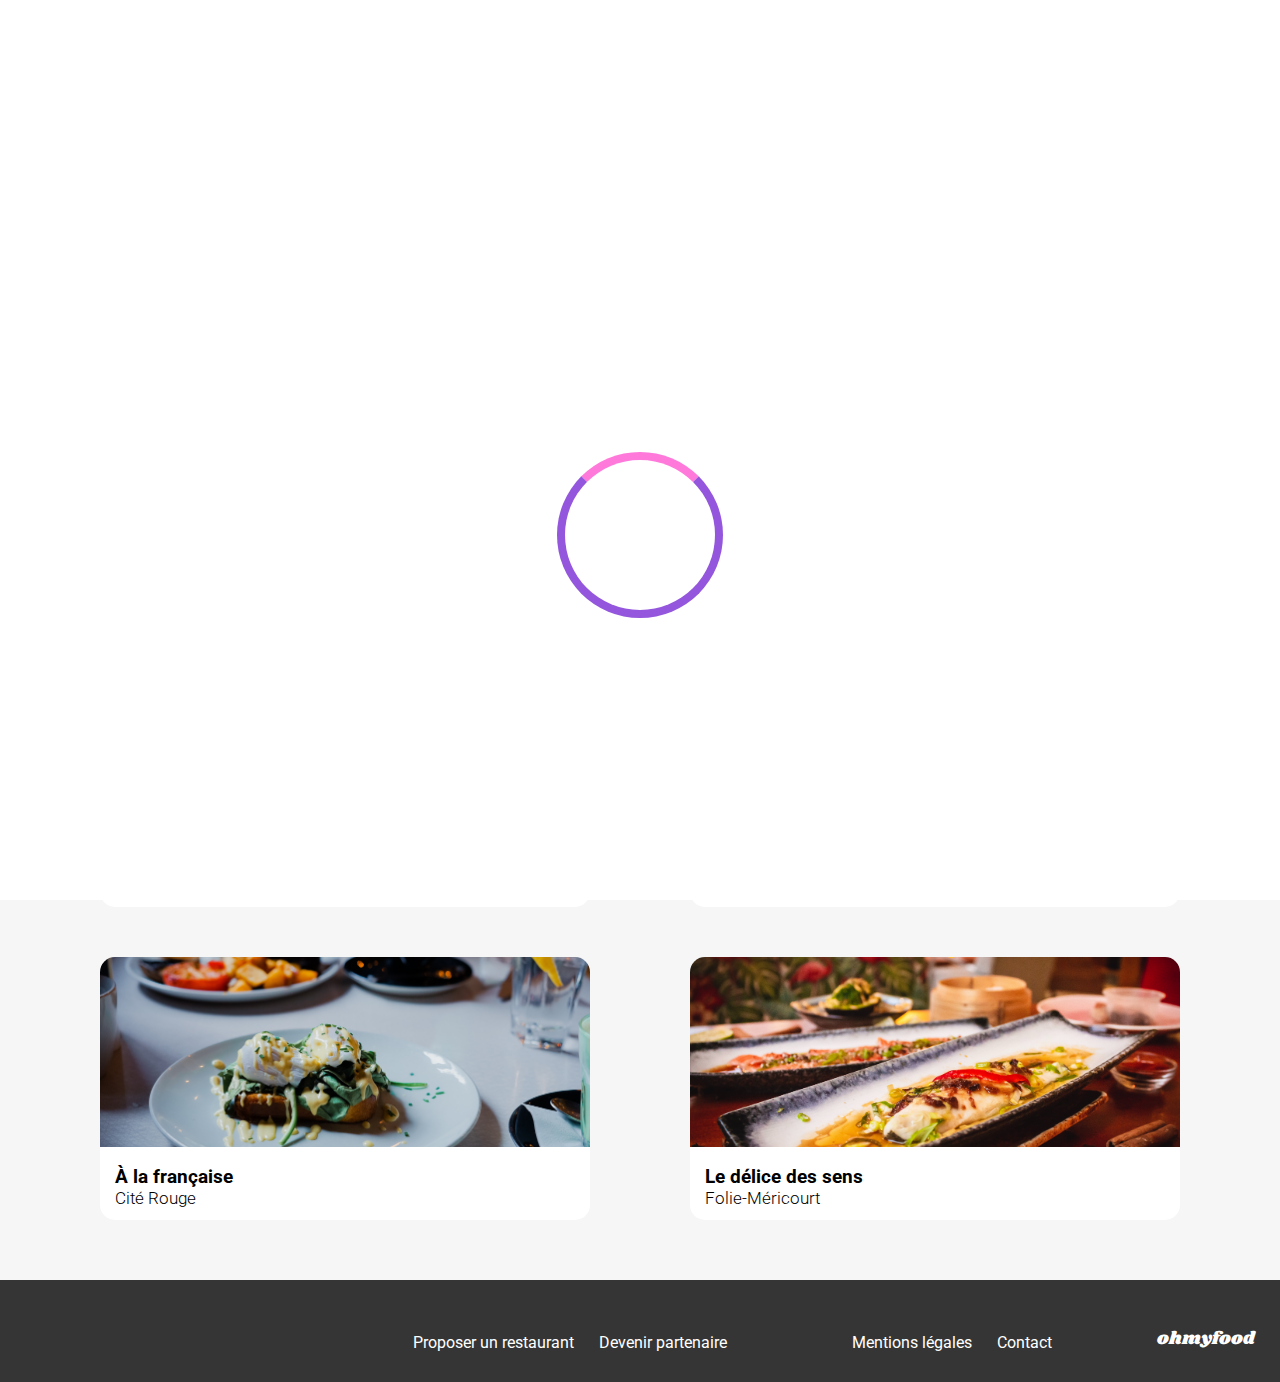
<file: index.html>
<!DOCTYPE html>
<html lang="fr">

<head>
    <meta charset="UTF-8">
    <meta name="description" content="Ohmyfood, découvrez des restaurants d’exception, sélectionnés par nos soins.">
    <meta name="author" content="Jonathan">
    <meta name="viewport" content="width=device-width, initial-scale=1.0">
    <link rel="preconnect" href="https://fonts.googleapis.com">
    <link rel="preconnect" href="https://fonts.gstatic.com" crossorigin>
    <link href="https://fonts.googleapis.com/css2?family=Roboto:wght@300;500;700&family=Shrikhand&display=swap"
        rel="stylesheet">
    <link rel="stylesheet" href="assets/style.css">
    <link rel="stylesheet" href="https://cdnjs.cloudflare.com/ajax/libs/font-awesome/6.2.1/css/all.min.css"
        integrity="sha512-MV7K8+y+gLIBoVD59lQIYicR65iaqukzvf/nwasF0nqhPay5w/9lJmVM2hMDcnK1OnMGCdVK+iQrJ7lzPJQd1w=="
        crossorigin="anonymous" referrerpolicy="no-referrer" />
    <title>Ohmyfood</title>
</head>

<body>
    <div class="conteneur__loader">
        <img class="animation__logo" src="assets/images/logo/ohmyfood@2x.svg" alt="logo Homyfood">
        <div class="loader"></div>
    </div>

    <header class="header__principal">
        <section class="header__principal__info">
            <div class="header__principal__info__contenu">
                <div class="header__principal__info__logo">
                    <img src="assets/images/logo/ohmyfood@2x.svg" alt="logo Homyfood">
                </div>
                <div class="header__principal__info__localisation">
                    <button type="button"><i class="fa-solid fa-location-dot fa-l"></i>Paris, Belleville</button>
                </div>
            </div>
            <div class="header__principal__info__txt">
                <h1>Réservez le menu qui vous convient</h1>
                <p>Découvrez des restaurants d’exception, sélectionnés par nos soins.</p>
                <div class="cta">
                    <button type="button">Explorer nos restaurants</button>
                </div>
            </div>

        </section>
    </header>

    <main class="conteneur__principal">
        <div class="section__acceuil">
            <section class="regroupement__card__fontionnement">
                <h2>Fonctionnement</h2>
                <div class="conteneur__principal__fonctionnement">
                    <div class="conteneur__principal__fonctionnement__card card">
                        <p class="conteneur__principal__fonctionnement__card__nombre">1</p>
                        <i class="fa-solid solid-grey fa-mobile-screen-button fa-xl"></i>
                        <p>Choisissez un restaurant</p>
                    </div>
                    <div class="conteneur__principal__fonctionnement__card card">
                        <p class="conteneur__principal__fonctionnement__card__nombre">2</p>
                        <i class="fa-solid solid-grey fa-list-ul fa-xl"></i>
                        <p>Composez votre menu</p>
                    </div>
                    <div class="conteneur__principal__fonctionnement__card card">
                        <p class="conteneur__principal__fonctionnement__card__nombre">3</p>
                        <i class="fa-solid solid-purple fa-store fa-xl"></i>
                        <p>Dégustez au restaurant</p>
                    </div>
                </div>

            </section>

            <section class="conteneur__principal__restaurant">
                <h2>Restaurants</h2>

                <article class="conteneur__principal__restaurant__card grid1">
                    <a href="restaurants/la-palette-du-gout.html">
                        <div class="conteneur__principal__restaurant__card__img">
                            <img src="assets/images/restaurants/jay-wennington-N_Y88TWmGwA-unsplash.jpg"
                                alt="image d'un plat au restaurant">
                            <div class="etiquette">Nouveau</div>
                        </div>
                        <div class="conteneur__principal__restaurant__card__content">
                            <div class="conteneur__principal__restaurant__card__content__txt">
                                <h3>La palette du goût</h3>
                                <p>Ménilmontant</p>
                            </div>
                        </div>
                    </a>
                    <form class="conteneur__principal__restaurant__card__content__logo">
                        <label for="heart-toggle1" class="heart-icone-regular"><i class="far fa-heart"></i></label>
                        <input id="heart-toggle1" type="checkbox">
                        <label class="heart-icone-solid"><i class="fas fa-heart"></i></label>
                    </form>
                </article>

                <article class="conteneur__principal__restaurant__card grid2">
                    <a href="restaurants/la-note-enchantee.html">
                        <div class="conteneur__principal__restaurant__card__img">
                            <img src="assets/images/restaurants/stil-u2Lp8tXIcjw-unsplash.jpg"
                                alt="image d'un plat au restaurant">
                            <p class="etiquette">Nouveau</p>
                        </div>
                        <div class="conteneur__principal__restaurant__card__content">
                            <div class="conteneur__principal__restaurant__card__content__txt">
                                <h3>La note enchantée</h3>
                                <p>Charonne</p>
                            </div>
                        </div>
                    </a>
                    <form class="conteneur__principal__restaurant__card__content__logo">
                        <label for="heart-toggle2" class="heart-icone-regular"><i class="far fa-heart"></i></label>
                        <input id="heart-toggle2" type="checkbox">
                        <label class="heart-icone-solid"><i class="fas fa-heart"></i></label>
                    </form>
                </article>

                <article class="conteneur__principal__restaurant__card grid3">
                    <a href="restaurants/a-la-francaise.html">
                        <div class="conteneur__principal__restaurant__card__img">
                            <img src="assets/images/restaurants/toa-heftiba-DQKerTsQwi0-unsplash.jpg"
                                alt="image d'un plat au restaurant">
                        </div>
                        <div class="conteneur__principal__restaurant__card__content">
                            <div class="conteneur__principal__restaurant__card__content__txt">
                                <h3>À la française</h3>
                                <p>Cité Rouge</p>
                            </div>
                        </div>
                    </a>
                    <form class="conteneur__principal__restaurant__card__content__logo">
                        <label for="heart-toggle3" class="heart-icone-regular"><i class="far fa-heart"></i></label>
                        <input id="heart-toggle3" type="checkbox" >
                        <label class="heart-icone-solid"><i class="fas fa-heart"></i></label>
                    </form>
                </article>

                <article class="conteneur__principal__restaurant__card grid4">
                    <a href="restaurants/le-delice-des-sens.html">
                        <div class="conteneur__principal__restaurant__card__img">
                            <img src="assets/images/restaurants/louis-hansel-shotsoflouis-qNBGVyOCY8Q-unsplash.jpg"
                                alt="image d'un plat au restaurant">
                        </div>
                        <div class="conteneur__principal__restaurant__card__content">
                            <div class="conteneur__principal__restaurant__card__content__txt">
                                <h3>Le délice des sens</h3>
                                <p>Folie-Méricourt</p>
                            </div>
                        </div>
                    </a>
                    <form class="conteneur__principal__restaurant__card__content__logo">
                        <label for="heart-toggle4" class="heart-icone-regular"><i class="far fa-heart"></i></label>
                        <input id="heart-toggle4" type="checkbox" >
                        <label class="heart-icone-solid"><i class="fas fa-heart"></i></label>
                    </form>

                </article>
        </section>
        </div>
    </main>

    <footer class="footer__nav">
        <h3>ohmyfood</h3>
        <ul>
            <li><i class="fa-solid fa-utensils"></i><a href="#">Proposer un restaurant</a></li>
            <li><i class="fa-solid fa-handshake-angle"></i><a href="#">Devenir partenaire</a></li>
            <li><a href="#">Mentions légales</a></li>
            <li><a href="mailto:....@...">Contact</a></li>
        </ul>
    </footer>
</body>

</html>
</file>
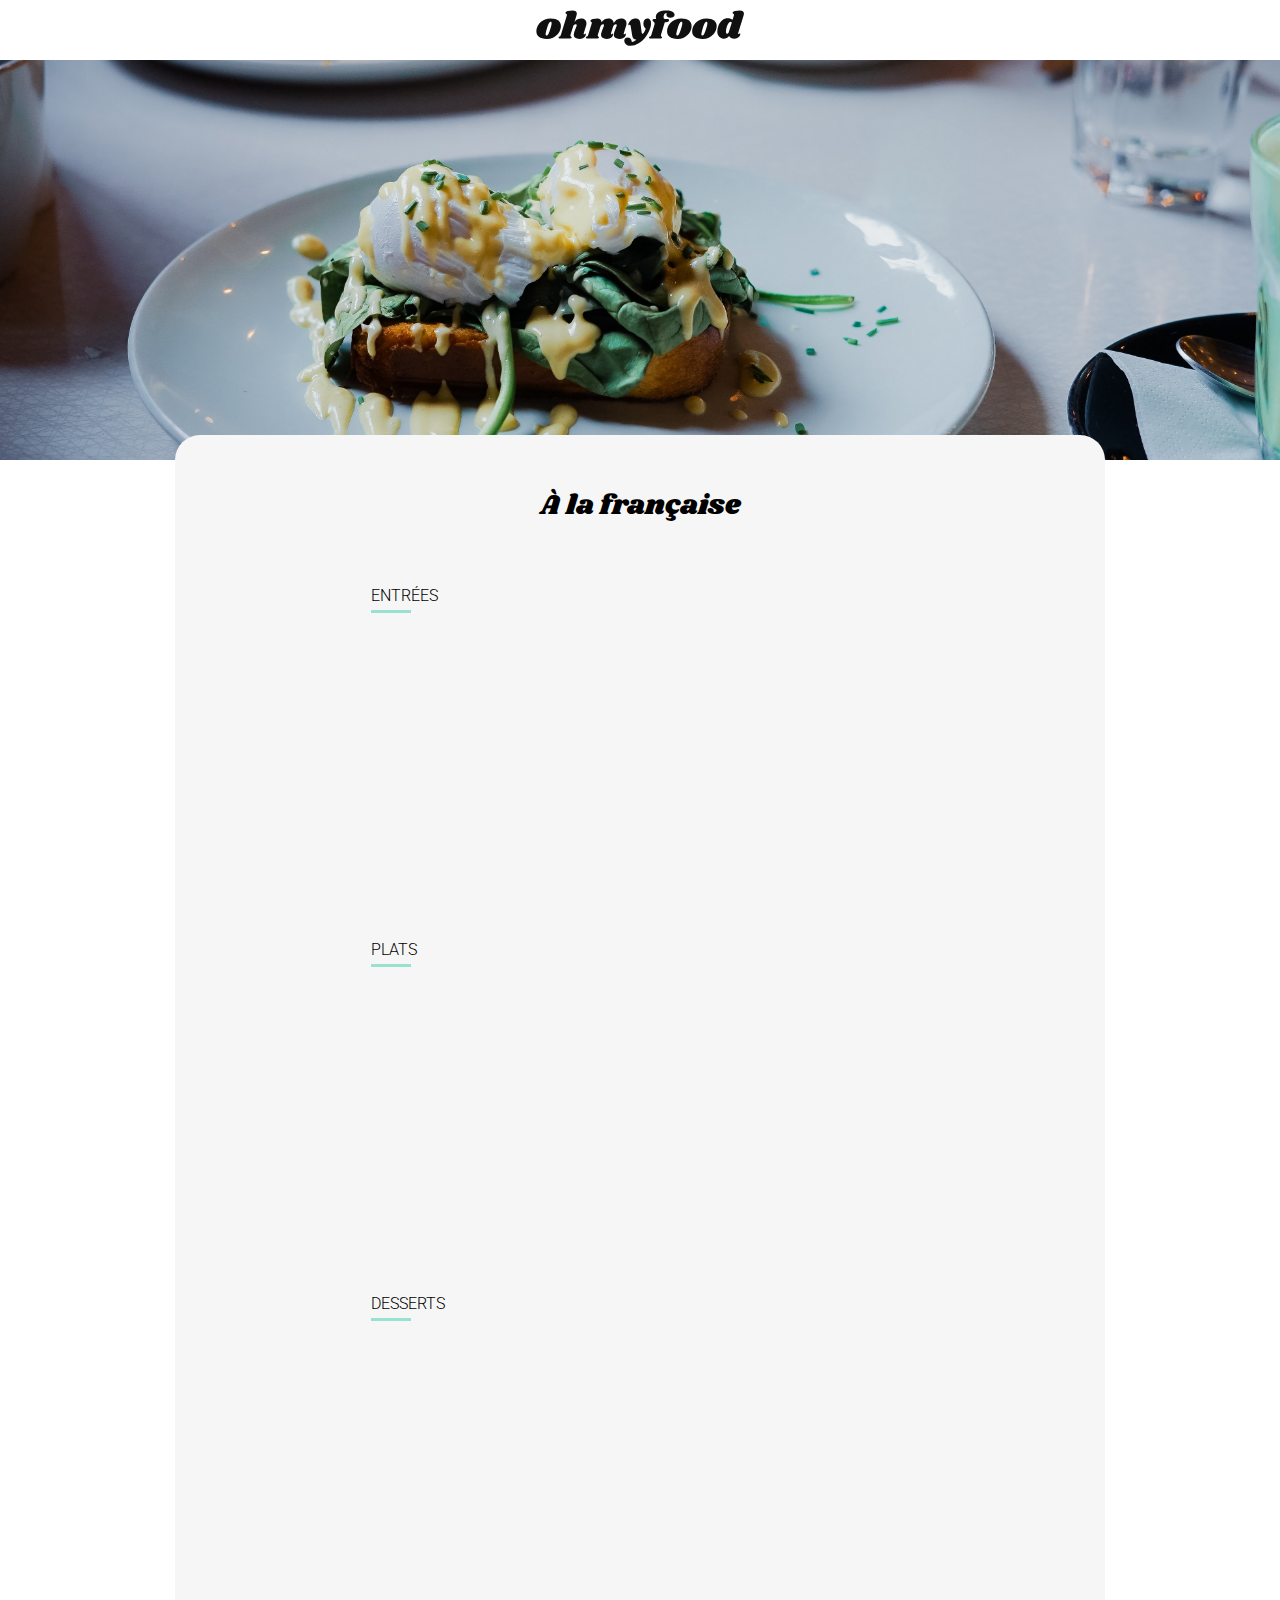
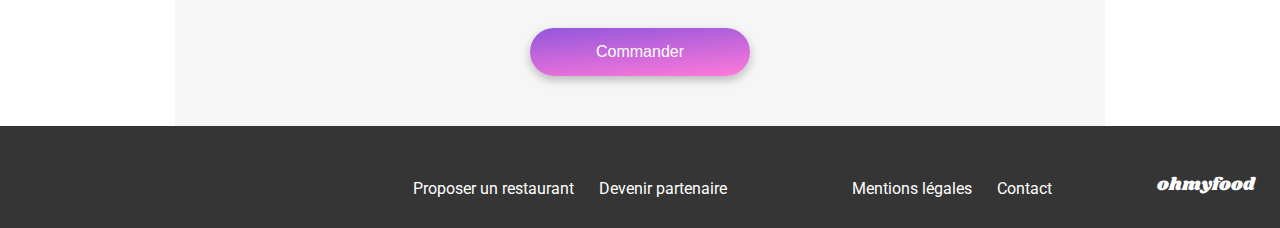
<file: restaurants/a-la-francaise.html>
<!DOCTYPE html>
<html lang="fr">

<head>
    <meta charset="UTF-8">
    <meta name="description" content="Ohmyfood, découvrez des restaurants d’exception, sélectionnés par nos soins.">
    <meta name="author" content="Jonathan">
    <meta name="viewport" content="width=device-width, initial-scale=1.0">
    <link rel="preconnect" href="https://fonts.googleapis.com">
    <link rel="preconnect" href="https://fonts.gstatic.com" crossorigin>
    <link href="https://fonts.googleapis.com/css2?family=Roboto:wght@300;500;700&family=Shrikhand&display=swap"
        rel="stylesheet">
    <link rel="stylesheet" href="../assets/style.css">
    <link rel="stylesheet" href="https://cdnjs.cloudflare.com/ajax/libs/font-awesome/6.2.1/css/all.min.css"
        integrity="sha512-MV7K8+y+gLIBoVD59lQIYicR65iaqukzvf/nwasF0nqhPay5w/9lJmVM2hMDcnK1OnMGCdVK+iQrJ7lzPJQd1w=="
        crossorigin="anonymous" referrerpolicy="no-referrer" />
    <title>À la française</title>
</head>

<body class="body-restaurant">
    <header class="header__principal">
        <div class="header__principal__info">
            <div class="header__principal__info__logo">
                <a href="../index.html"><i class="fa-solid fa-arrow-left fa-2xl"></i></a>
                <img src="../assets/images/logo/ohmyfood@2x.svg" alt="logo Homyfood">
            </div>
            <img class="header__principal__info__restaurant"
                src="../assets/images/restaurants/toa-heftiba-DQKerTsQwi0-unsplash.jpg"
                alt="Image restaurant a la française">
        </div>
    </header>

    <main class="conteneur__principal__menu">
        <div class="conteneur__principal__menu__header">
            <h2 class="conteneur__principal__menu__header__titre">À la française</h2>
            <div class="conteneur__principal__restaurant__card__content__logo">
                <label for="heart-toggle1" class="heart-icone-regular"><i class="far fa-heart"></i></label>
                <input id="heart-toggle1" type="checkbox">
                <label class="heart-icone-solid"><i class="fas fa-heart"></i></label>
            </div>
        </div>
        <section class="conteneur__principal__menu__repas">
            <h3 class="titre__repas">Entrées</h3>
            <div class="forme"></div>
            
            <article  class="conteneur__principal__menu__repas__card animation-repas1 card">
                
                <div class="conteneur__principal__menu__repas__card__content">
                    <h3 class="overflow-ellipsis">Tartare de poulpe acidulé</h3>
                    <p class="overflow-ellipsis">Aux zestes d'orange</p>
                </div>

                <div class="conteneur__principal__menu__repas__card__prix-validation">
                    <p class="prix">25 €</p>
                    <label for="button_check-validation1"></label>
                    <input type="checkbox" id="button_check-validation1">
                    <div class="animation-validation">
                        <i class="check-validation fa-solid fa-circle-check fa-xl"></i>
                    </div>
                </div>

            </article>
            <article class="conteneur__principal__menu__repas__card animation-repas2 card">
                <div class="conteneur__principal__menu__repas__card__content">
                    <h3 class="overflow-ellipsis">Velouté de légumes d'antan</h3>
                    <p class="overflow-ellipsis">Carotte, panais, topinambour</p>
                </div>

                <div class="conteneur__principal__menu__repas__card__prix-validation">
                    <p class="prix">35 €</p>
                    <label for="button_check-validation2"></label>
                    <input type="checkbox" id="button_check-validation2">
                    <div class="animation-validation">
                        <i class="check-validation fa-solid fa-circle-check fa-xl"></i>
                    </div>
                </div>
            </article>
            <article class="conteneur__principal__menu__repas__card animation-repas3 card">
                <div class="conteneur__principal__menu__repas__card__content">
                    <h3 class="overflow-ellipsis">Soupe à l'oignon</h3>
                    <p class="overflow-ellipsis">Revisitée</p>
                </div>

                <div class="conteneur__principal__menu__repas__card__prix-validation">
                    <p class="prix">20 €</p>
                    <label for="button_check-validation3"></label>
                    <input type="checkbox" id="button_check-validation3">
                    <div class="animation-validation">
                        <i class="check-validation fa-solid fa-circle-check fa-xl"></i>
                    </div>
                </div>
            </article>
        </section>
        <section class="conteneur__principal__menu__repas">
            <h3 class="titre__repas">Plats</h3>
            <div class="forme"></div>
            <article class="conteneur__principal__menu__repas__card animation-repas4 card">
                <div class="conteneur__principal__menu__repas__card__content">
                    <h3 class="overflow-ellipsis">Coquilles Saint-Jacques</h3>
                    <p class="overflow-ellipsis">Accompagnées d'une purée de panais</p>
                </div>

                <div class="conteneur__principal__menu__repas__card__prix-validation">
                    <p class="prix">40 €</p>
                    <label for="button_check-validation4"></label>
                    <input type="checkbox" id="button_check-validation4">
                    <div class="animation-validation"><i class="check-validation fa-solid fa-circle-check fa-xl"></i>
                    </div>
                </div>
            </article>
            <article class="conteneur__principal__menu__repas__card animation-repas5 card">
                <div class="conteneur__principal__menu__repas__card__content">
                    <h3 class="overflow-ellipsis">Magret de canard</h3>
                    <p class="overflow-ellipsis">Et parmentier de pommes de terre</p>
                </div>

                <div class="conteneur__principal__menu__repas__card__prix-validation">
                    <p class="prix">35 €</p>
                    <label for="button_check-validation5"></label>
                    <input type="checkbox" id="button_check-validation5">
                    <div class="animation-validation"><i class="check-validation fa-solid fa-circle-check fa-xl"></i>
                    </div>
                </div>
            </article>
            <article class="conteneur__principal__menu__repas__card animation-repas6 card">
                <div class="conteneur__principal__menu__repas__card__content">
                    <h3 class="overflow-ellipsis">Pigeonneau d’Ille-et-Vilaine</h3>
                    <p class="overflow-ellipsis">Sur son lit de gnocchis aux légumes</p>
                </div>

                <div class="conteneur__principal__menu__repas__card__prix-validation">
                    <p class="prix">44 €</p>
                    <label for="button_check-validation6"></label>
                    <input type="checkbox" id="button_check-validation6">
                    <div class="animation-validation"><i class="check-validation fa-solid fa-circle-check fa-xl"></i>
                    </div>
                </div>
            </article>
        </section>
        <section class="conteneur__principal__menu__repas">
            <h3 class="titre__repas">Desserts</h3>
            <div class="forme"></div>
            <article class="conteneur__principal__menu__repas__card animation-repas7 card">
                <div class="conteneur__principal__menu__repas__card__content ">
                    <h3 class="overflow-ellipsis">Pétales de violettes glacés</h3>
                    <p class="overflow-ellipsis">Et purée de noisettes</p>
                </div>

                <div class="conteneur__principal__menu__repas__card__prix-validation">
                    <p class="prix">18 €</p>
                    <label for="button_check-validation7"></label>
                    <input type="checkbox" id="button_check-validation7">
                    <div class="animation-validation"><i class="check-validation fa-solid fa-circle-check fa-xl"></i>
                    </div>
                </div>
            </article>
            <article class="conteneur__principal__menu__repas__card animation-repas8 card">
                <div class="conteneur__principal__menu__repas__card__content">
                    <h3 class="overflow-ellipsis">Fondant au chocolat</h3>
                    <p class="overflow-ellipsis">Revisité</p>
                </div>

                <div class="conteneur__principal__menu__repas__card__prix-validation">
                    <p class="prix">22 €</p>
                    <label for="button_check-validation8"></label>
                    <input type="checkbox" id="button_check-validation8">
                    <div class="animation-validation"><i class="check-validation fa-solid fa-circle-check fa-xl"></i>
                    </div>
                </div>
            </article>
            <article class="conteneur__principal__menu__repas__card animation-repas9 card">
                <div class="conteneur__principal__menu__repas__card__content">
                    <h3 class="overflow-ellipsis">Millefeuille croustillant</h3>
                    <p class="overflow-ellipsis">Myrtilles et pâte d’amande</p>
                </div>

                <div class="conteneur__principal__menu__repas__card__prix-validation">
                    <p class="prix">23 €</p>
                    <label for="button_check-validation9"></label>
                    <input type="checkbox" id="button_check-validation9">
                    <div class="animation-validation"><i class="check-validation fa-solid fa-circle-check fa-xl"></i>
                    </div>
                </div>
            </article>
        </section>
        <div class="cta">
            <button type="button">Commander</button>
        </div>
    </main>

    <footer class="footer__nav">
        <h3>ohmyfood</h3>
        <ul>
            <li><i class="fa-solid fa-utensils"></i><a href="#">Proposer un restaurant</a></li>
            <li><i class="fa-solid fa-handshake-angle"></i><a href="#">Devenir partenaire</a></li>
            <li><a href="#">Mentions légales</a></li>
            <li><a href="mailto:....@...">Contact</a></li>
        </ul>
    </footer>
</body>

</html>
</file>
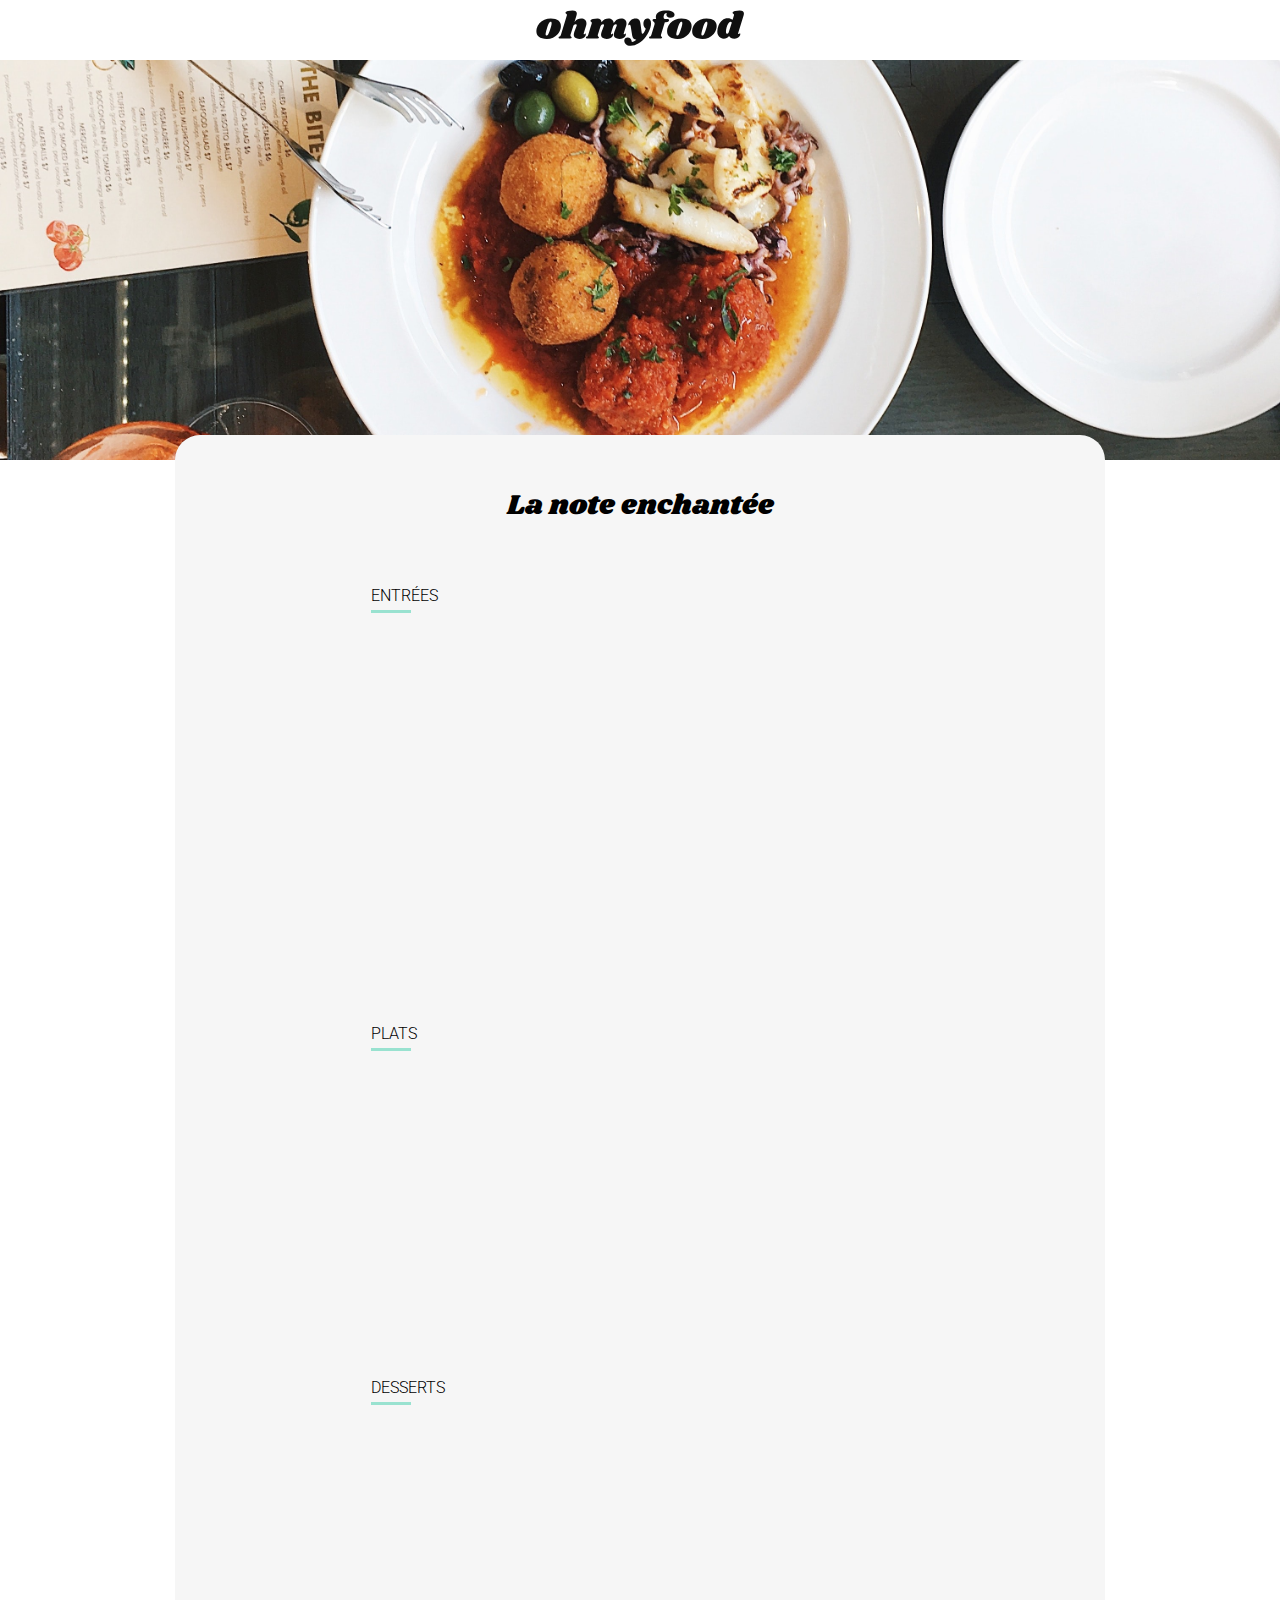
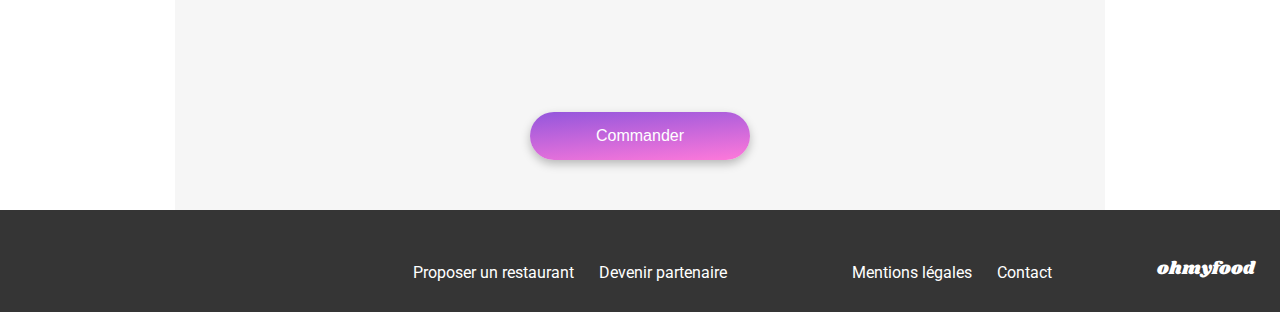
<file: restaurants/la-note-enchantee.html>
<!DOCTYPE html>
<html lang="fr">

<head>
    <meta charset="UTF-8">
    <meta name="description" content="Ohmyfood, découvrez des restaurants d’exception, sélectionnés par nos soins.">
    <meta name="author" content="Jonathan">
    <meta name="viewport" content="width=device-width, initial-scale=1.0">
    <link rel="preconnect" href="https://fonts.googleapis.com">
    <link rel="preconnect" href="https://fonts.gstatic.com" crossorigin>
    <link href="https://fonts.googleapis.com/css2?family=Roboto:wght@300;500;700&family=Shrikhand&display=swap"
        rel="stylesheet">
    <link rel="stylesheet" href="../assets/style.css">
    <link rel="stylesheet" href="https://cdnjs.cloudflare.com/ajax/libs/font-awesome/6.2.1/css/all.min.css"
        integrity="sha512-MV7K8+y+gLIBoVD59lQIYicR65iaqukzvf/nwasF0nqhPay5w/9lJmVM2hMDcnK1OnMGCdVK+iQrJ7lzPJQd1w=="
        crossorigin="anonymous" referrerpolicy="no-referrer" />
    <title>La note enchantée</title>
</head>

<body class="body-restaurant">
    <header class="header__principal">
        <div class="header__principal__info">
            <div class="header__principal__info__logo">
                <a href="../index.html"><i class="fa-solid fa-arrow-left fa-2xl"></i></a>
                <img src="../assets/images/logo/ohmyfood@2x.svg" alt="logo Homyfood">
            </div>
            <img class="header__principal__info__restaurant"
                src="../assets/images/restaurants/stil-u2Lp8tXIcjw-unsplash.jpg"
                alt="Image restaurant La note enchantée">
        </div>
    </header>

    <main class="conteneur__principal__menu">
        <div class="conteneur__principal__menu__header">
            <h2 class="conteneur__principal__menu__header__titre">La note enchantée</h2>
            <div class="conteneur__principal__restaurant__card__content__logo">
                <label for="heart-toggle1" class="heart-icone-regular"><i class="far fa-heart"></i></label>
                <input id="heart-toggle1" type="checkbox">
                <label class="heart-icone-solid"><i class="fas fa-heart"></i></label>
            </div>
        </div>
        <section class="conteneur__principal__menu__repas">
            <h3 class="titre__repas">Entrées</h3>
            <div class="forme"></div>
            <article class="conteneur__principal__menu__repas__card animation-repas1 card">
                <div class="conteneur__principal__menu__repas__card__content">
                    <h3 class="overflow-ellipsis">Ravioles de foie gras</h3>
                    <p class="overflow-ellipsis">Accompagnées de leur crème à la truffe</p>
                </div>

                <div class="conteneur__principal__menu__repas__card__prix-validation">
                    <p class="prix">25 €</p>
                    <label for="button_check-validation1"></label>
                    <input type="checkbox" id="button_check-validation1">
                        <div class="animation-validation"><i class="check-validation fa-solid fa-circle-check fa-xl"></i>
                    </div>
                </div>
            </article>
            <article class="conteneur__principal__menu__repas__card animation-repas2 card">
                <div class="conteneur__principal__menu__repas__card__content">
                    <h3 class="overflow-ellipsis">Caviar osciètre </h3>
                    <p class="overflow-ellipsis">Sur blini à la farine de blé noir</p>
                </div>

                <div class="conteneur__principal__menu__repas__card__prix-validation">
                    <p class="prix">35 €</p>
                    <label for="button_check-validation2"></label>
                    <input type="checkbox" id="button_check-validation2">
                        <div class="animation-validation"><i class="check-validation fa-solid fa-circle-check fa-xl"></i>
                        </div>
                </div>
            </article>
            <article class="conteneur__principal__menu__repas__card animation-repas3 card">
            <div class="conteneur__principal__menu__repas__card__content">
                <h3 class="overflow-ellipsis">Homard et espuma de potiron</h3>
                <p class="overflow-ellipsis">Marinés aux zestes d'orange</p>
            </div>

            <div class="conteneur__principal__menu__repas__card__prix-validation">
                <p class="prix">20 €</p>
                <label for="button_check-validation3"></label>
                    <input type="checkbox" id="button_check-validation3">
                    <div class="animation-validation"><i class="check-validation fa-solid fa-circle-check fa-xl"></i>
                    </div>
            </div>
            </article>
            <article class="conteneur__principal__menu__repas__card animation-repas4 card">
                <div class="conteneur__principal__menu__repas__card__content">
                    <h3 class="overflow-ellipsis">Foie gras de canard cuit entier</h3>
                    <p class="overflow-ellipsis">Confiture de figue et pain toasté</p>
                </div>

                <div class="conteneur__principal__menu__repas__card__prix-validation">
                    <p class="prix">35 €</p>
                    <label for="button_check-validation4"></label>
                    <input type="checkbox" id="button_check-validation4">
                        <div class="animation-validation"><i class="check-validation fa-solid fa-circle-check fa-xl"></i>
                        </div>
                </div>
            </article>
        </section>
        <section class="conteneur__principal__menu__repas">
            <h3 class="titre__repas">Plats</h3>
            <div class="forme"></div>
            <article class="conteneur__principal__menu__repas__card animation-repas5 card">
                <div class="conteneur__principal__menu__repas__card__content">
                    <h3 class="overflow-ellipsis">Noix de coquilles Saint-Jacques</h3>
                    <p class="overflow-ellipsis">Sur lit de purée de céleri-rave</p>
                </div>

                <div class="conteneur__principal__menu__repas__card__prix-validation">
                    <p class="prix">40 €</p>
                    <label for="button_check-validation5"></label>
                    <input type="checkbox" id="button_check-validation5">
                        <div class="animation-validation"><i class="check-validation fa-solid fa-circle-check fa-xl"></i>
                        </div>
                </div>
            </article>
            <article class="conteneur__principal__menu__repas__card animation-repas6 card">
                <div class="conteneur__principal__menu__repas__card__content">
                    <h3 class="overflow-ellipsis">Langoustine poêlée</h3>
                    <p class="overflow-ellipsis">Purée de patate douce</p>
                </div>

                <div class="conteneur__principal__menu__repas__card__prix-validation">
                    <p class="prix">35 €</p>
                    <label for="button_check-validation6"></label>
                    <input type="checkbox" id="button_check-validation6">
                        <div class="animation-validation"><i class="check-validation fa-solid fa-circle-check fa-xl"></i>
                        </div>
                </div>
            </article>
            <article class="conteneur__principal__menu__repas__card animation-repas7 card">
                <div class="conteneur__principal__menu__repas__card__content">
                    <h3 class="overflow-ellipsis">Mijoté de queue de bœuf </h3>
                    <p class="overflow-ellipsis">Et riz sauvage aux zestes de citron</p>
                </div>

                <div class="conteneur__principal__menu__repas__card__prix-validation">
                    <p class="prix">45 €</p>
                    <label for="button_check-validation7"></label>
                    <input type="checkbox" id="button_check-validation7">
                        <div class="animation-validation"><i class="check-validation fa-solid fa-circle-check fa-xl"></i>
                        </div>
                </div>
            </article>
        </section>
        <section class="conteneur__principal__menu__repas">
            <h3 class="titre__repas">Desserts</h3>
            <div class="forme"></div>
                <article class="conteneur__principal__menu__repas__card animation-repas8 card">
                    <div class="conteneur__principal__menu__repas__card__content ">
                        <h3 class="overflow-ellipsis">Macaron noisette et chocolat</h3>
                        <p class="overflow-ellipsis">Glace au caramel brun et sel de Guérande</p>
                    </div>

                    <div class="conteneur__principal__menu__repas__card__prix-validation">
                        <p class="prix">18 €</p>
                        <label for="button_check-validation8"></label>
                    <input type="checkbox" id="button_check-validation8">
                            <div class="animation-validation"><i class="check-validation fa-solid fa-circle-check fa-xl"></i>
                    </div>
                    </div>
                </article>
                <article class="conteneur__principal__menu__repas__card animation-repas9 card">
                    <div class="conteneur__principal__menu__repas__card__content">
                        <h3 class="overflow-ellipsis">Baba au rhum revisité</h3>
                        <p class="overflow-ellipsis">Avec son coulis de citron</p>
                    </div>

                    <div class="conteneur__principal__menu__repas__card__prix-validation">
                        <p class="prix">22 €</p>
                        <label for="button_check-validation9"></label>
                        <input type="checkbox" id="button_check-validation9">
                            <div class="animation-validation"><i class="check-validation fa-solid fa-circle-check fa-xl"></i>
                            </div>
                    </div>
                </article>
                <article class="conteneur__principal__menu__repas__card animation-repas10 card">
                    <div class="conteneur__principal__menu__repas__card__content">
                        <h3 class="overflow-ellipsis">Tarte au citron meringuée</h3>
                        <p class="overflow-ellipsis">Déstructurée</p>
                    </div>

                    <div class="conteneur__principal__menu__repas__card__prix-validation">
                        <p class="prix">23 €</p>
                        <label for="button_check-validation10"></label>
                    <input type="checkbox" id="button_check-validation10">
                            <div class="animation-validation"><i class="check-validation fa-solid fa-circle-check fa-xl"></i>
                            </div>
                    </div>
                </article>
        </section>
        <div class="cta">
            <button type="button">Commander</button>
        </div>
    </main>

    <footer class="footer__nav">
        <h3>ohmyfood</h3>
        <ul>
            <li><i class="fa-solid fa-utensils"></i><a href="#">Proposer un restaurant</a></li>
            <li><i class="fa-solid fa-handshake-angle"></i><a href="#">Devenir partenaire</a></li>
            <li><a href="#">Mentions légales</a></li>
            <li><a href="mailto:....@...">Contact</a></li>
        </ul>
    </footer>
</body>

</html>
</file>
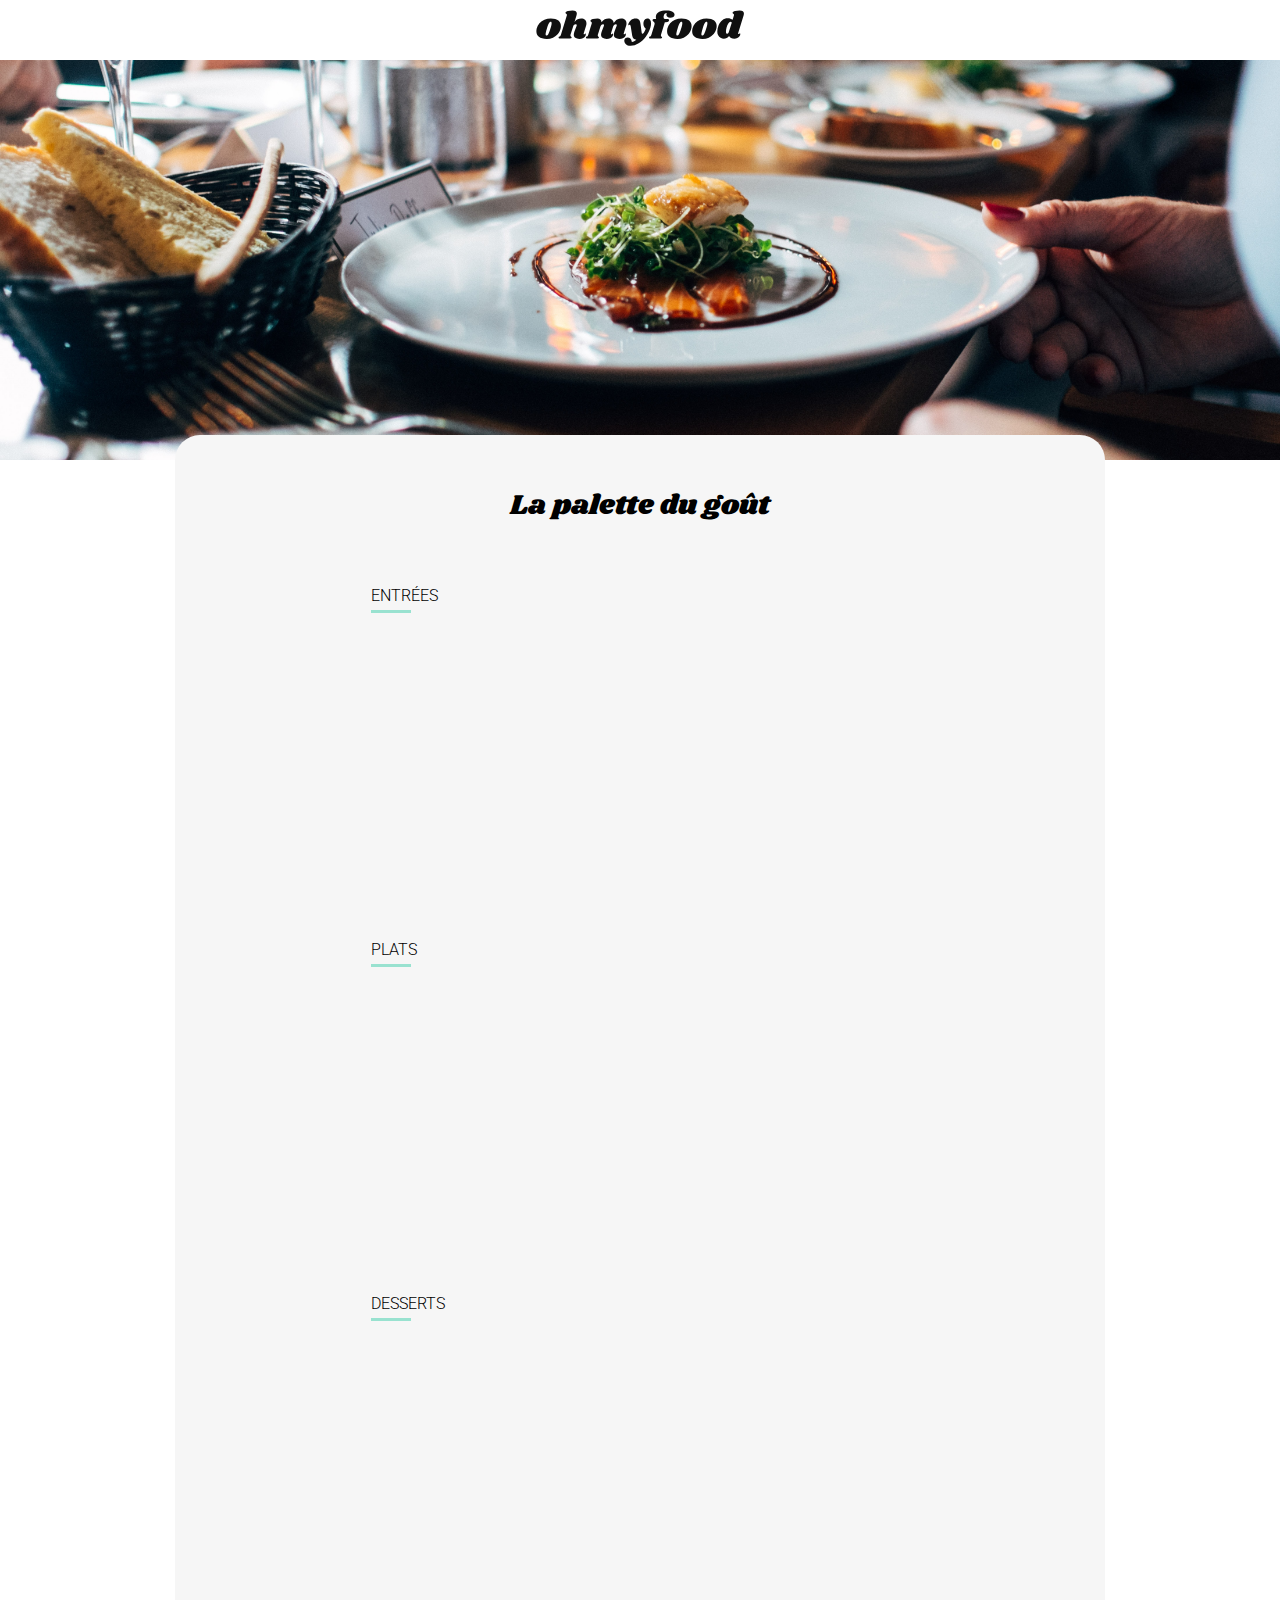
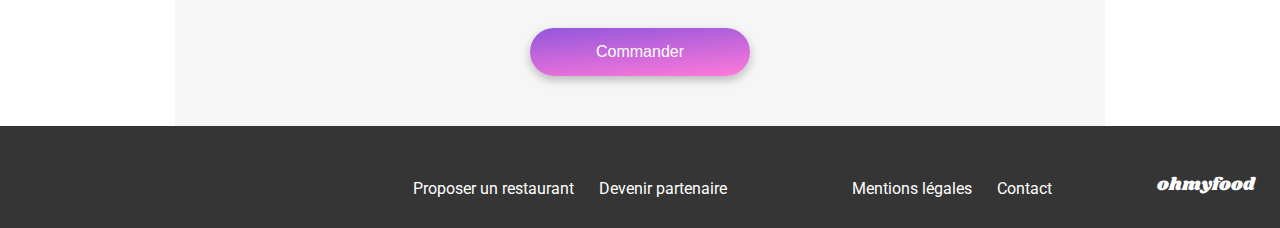
<file: restaurants/la-palette-du-gout.html>
<!DOCTYPE html>
<html lang="fr">

<head>
    <meta charset="UTF-8">
    <meta name="description" content="Ohmyfood, découvrez des restaurants d’exception, sélectionnés par nos soins.">
    <meta name="author" content="Jonathan">
    <meta name="viewport" content="width=device-width, initial-scale=1.0">
    <link rel="preconnect" href="https://fonts.googleapis.com">
    <link rel="preconnect" href="https://fonts.gstatic.com" crossorigin>
    <link href="https://fonts.googleapis.com/css2?family=Roboto:wght@300;500;700&family=Shrikhand&display=swap"
        rel="stylesheet">
    <link rel="stylesheet" href="../assets/style.css">
    <link rel="stylesheet" href="https://cdnjs.cloudflare.com/ajax/libs/font-awesome/6.2.1/css/all.min.css"
        integrity="sha512-MV7K8+y+gLIBoVD59lQIYicR65iaqukzvf/nwasF0nqhPay5w/9lJmVM2hMDcnK1OnMGCdVK+iQrJ7lzPJQd1w=="
        crossorigin="anonymous" referrerpolicy="no-referrer" />
    <title>La palette du goût</title>
</head>

<body class="body-restaurant">
    <header class="header__principal">
        <div class="header__principal__info">
            <div class="header__principal__info__logo">
                <a href="../index.html"><i class="fa-solid fa-arrow-left fa-2xl"></i></a>
                <img src="../assets/images/logo/ohmyfood@2x.svg" alt="logo Homyfood">
            </div>
            <img class="header__principal__info__restaurant"
                src="../assets/images/restaurants/jay-wennington-N_Y88TWmGwA-unsplash.jpg"
                alt="Image restaurant la palette du goût">
        </div>
    </header>

    <main class="conteneur__principal__menu">
        <div class="conteneur__principal__menu__header">
            <h2 class="conteneur__principal__menu__header__titre">La palette du goût</h2>
            <div class="conteneur__principal__restaurant__card__content__logo">
                <label for="heart-toggle1" class="heart-icone-regular"><i class="far fa-heart"></i></label>
                <input id="heart-toggle1" type="checkbox">
                <label class="heart-icone-solid"><i class="fas fa-heart"></i></label>
            </div>
        </div>
        <section class="conteneur__principal__menu__repas">
            <h3 class="titre__repas">Entrées</h3>
            <div class="forme"></div>
            <article class="conteneur__principal__menu__repas__card animation-repas1 card">
                <div class="conteneur__principal__menu__repas__card__content">
                    <h3 class="overflow-ellipsis">Fricassée d'escargots</h3>
                    <p class="overflow-ellipsis">Au piment d'Espelette</p>
                </div>

                <div class="conteneur__principal__menu__repas__card__prix-validation">
                    <p class="prix">25 €</p>
                    <label for="button_check-validation1"></label>
                    <input type="checkbox" id="button_check-validation1">
                        <div class="animation-validation"><i class="check-validation fa-solid fa-circle-check fa-xl"></i>
                        </div>
                </div>
            </article>
            <article class="conteneur__principal__menu__repas__card animation-repas2 card">
                <div class="conteneur__principal__menu__repas__card__content">
                    <h3 class="overflow-ellipsis">Foie gras de canard mi-cuit</h3>
                    <p class="overflow-ellipsis">Et ses copeaux de truffe noire</p>
                </div>

                <div class="conteneur__principal__menu__repas__card__prix-validation">
                    <p class="prix">35 €</p>
                    <label for="button_check-validation2"></label>
                    <input type="checkbox" id="button_check-validation2">
                        <div class="animation-validation"><i class="check-validation fa-solid fa-circle-check fa-xl"></i>
                        </div>
                </div>
            </article>
            <article class="conteneur__principal__menu__repas__card animation-repas3 card">
                <div class="conteneur__principal__menu__repas__card__content">
                    <h3 class="overflow-ellipsis">Œuf au plat</h3>
                    <p class="overflow-ellipsis">Assaisonné à la truffe sur lit de caviar</p>
                </div>

                <div class="conteneur__principal__menu__repas__card__prix-validation">
                    <p class="prix">20 €</p>
                    <label for="button_check-validation3"></label>
                    <input type="checkbox" id="button_check-validation3">
                        <div class="animation-validation"><i class="check-validation fa-solid fa-circle-check fa-xl"></i>
                        </div>
                </div>
            </article>
        </section>
        <section class="conteneur__principal__menu__repas">
            <h3 class="titre__repas">Plats</h3>
            <div class="forme"></div>
            <article class="conteneur__principal__menu__repas__card animation-repas4 card">
                <div class="conteneur__principal__menu__repas__card__content">
                    <h3 class="overflow-ellipsis">Filet de bœuf aux herbes</h3>
                    <p class="overflow-ellipsis">Accompagné de sa ribambelle de légumes</p>
                </div>

                <div class="conteneur__principal__menu__repas__card__prix-validation">
                    <p class="prix">40 €</p>
                    <label for="button_check-validation4"></label>
                    <input type="checkbox" id="button_check-validation4">
                        <div class="animation-validation"><i class="check-validation fa-solid fa-circle-check fa-xl"></i>
                        </div>
                </div>
            </article>
            <article class="conteneur__principal__menu__repas__card animation-repas5 card">
                <div class="conteneur__principal__menu__repas__card__content">
                    <h3 class="overflow-ellipsis">Parmentier de queue de bœuf</h3>
                    <p class="overflow-ellipsis">À la truffe noire sur sa purée de panais</p>
                </div>

                <div class="conteneur__principal__menu__repas__card__prix-validation">
                    <p class="prix">35 €</p>
                    <label for="button_check-validation5"></label>
                    <input type="checkbox" id="button_check-validation5">
                        <div class="animation-validation"><i class="check-validation fa-solid fa-circle-check fa-xl"></i>
                        </div>
                </div>
            </article>
            <article class="conteneur__principal__menu__repas__card animation-repas6 card">
                <div class="conteneur__principal__menu__repas__card__content">
                    <h3 class="overflow-ellipsis">Filet de turbot</h3>
                    <p class="overflow-ellipsis">Aux agrumes</p>
                </div>

                <div class="conteneur__principal__menu__repas__card__prix-validation">
                    <p class="prix">44 €</p>
                    <label for="button_check-validation6"></label>
                    <input type="checkbox" id="button_check-validation6">
                        <div class="animation-validation"><i class="check-validation fa-solid fa-circle-check fa-xl"></i>
                        </div>
                </div>
            </article>
        </section>
        <section class="conteneur__principal__menu__repas">
            <h3 class="titre__repas">Desserts</h3>
            <div class="forme"></div>
                <article class="conteneur__principal__menu__repas__card animation-repas7 card">
                    <div class="conteneur__principal__menu__repas__card__content ">
                        <h3 class="overflow-ellipsis">Paris-Brest</h3>
                        <p class="overflow-ellipsis">Revisité</p>
                    </div>

                    <div class="conteneur__principal__menu__repas__card__prix-validation">
                        <p class="prix">18 €</p>
                        <label for="button_check-validation7"></label>
                    <input type="checkbox" id="button_check-validation7">
                            <div class="animation-validation"><i class="check-validation fa-solid fa-circle-check fa-xl"></i>
                            </div>
                    </div>
                </article>
                <article class="conteneur__principal__menu__repas__card animation-repas8 card">
                    <div class="conteneur__principal__menu__repas__card__content">
                        <h3 class="overflow-ellipsis">Macaron au chocolat d'exception </h3>
                        <p class="overflow-ellipsis">Et glace à la vanille de Madagascar</p>
                    </div>

                    <div class="conteneur__principal__menu__repas__card__prix-validation">
                        <p class="prix">22 €</p>
                        <label for="button_check-validation8"></label>
                    <input type="checkbox" id="button_check-validation8">
                            <div class="animation-validation"><i class="check-validation fa-solid fa-circle-check fa-xl"></i>
                            </div>
                    </div>
                </article>
                <article class="conteneur__principal__menu__repas__card animation-repas9 card">
                    <div class="conteneur__principal__menu__repas__card__content">
                        <h3 class="overflow-ellipsis">Mousse au chocolat </h3>
                        <p class="overflow-ellipsis">Au piment d'Espelette et à la truffe noire</p>
                    </div>

                    <div class="conteneur__principal__menu__repas__card__prix-validation">
                        <p class="prix">23 €</p>
                        <label for="button_check-validation9"></label>
                    <input type="checkbox" id="button_check-validation9">
                            <div class="animation-validation"><i class="check-validation fa-solid fa-circle-check fa-xl"></i>
                            </div>
                    </div>
                </article>
        </section>
        <div class="cta">
            <button type="button">Commander</button>
        </div>
    </main>

    <footer class="footer__nav">
        <h3>ohmyfood</h3>
        <ul>
            <li><i class="fa-solid fa-utensils"></i><a href="#">Proposer un restaurant</a></li>
            <li><i class="fa-solid fa-handshake-angle"></i><a href="#">Devenir partenaire</a></li>
            <li><a href="#">Mentions légales</a></li>
            <li><a href="mailto:....@...">Contact</a></li>
        </ul>
    </footer>
</body>

</html>
</file>
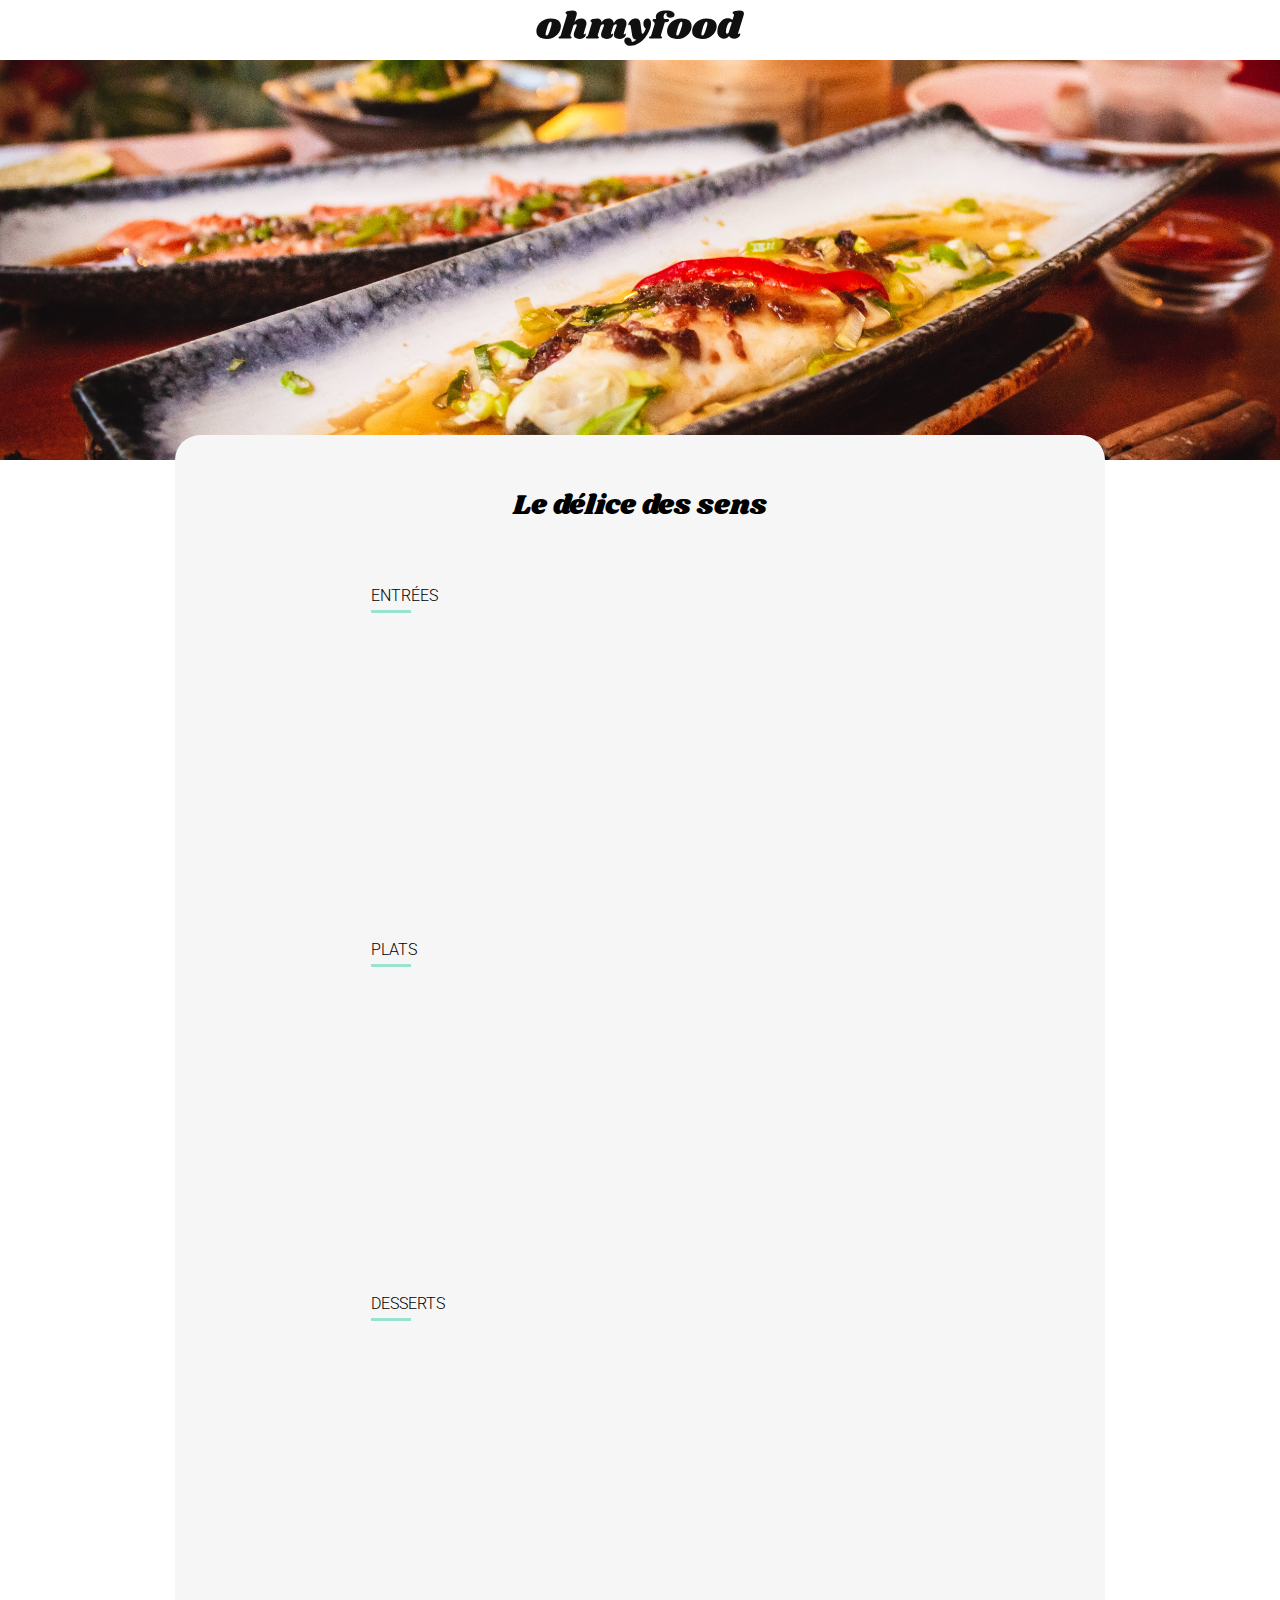
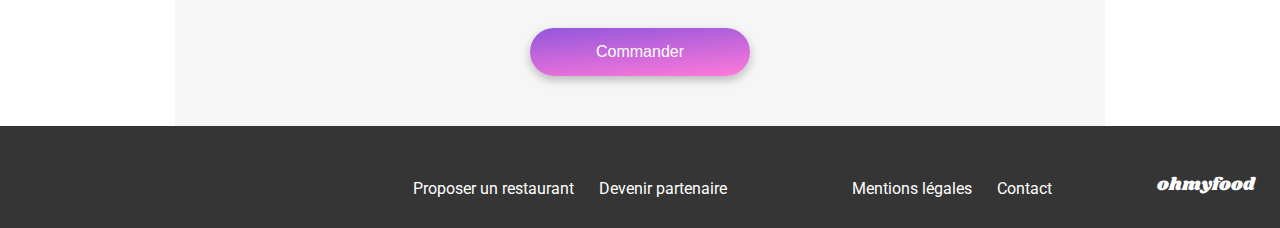
<file: restaurants/le-delice-des-sens.html>
<!DOCTYPE html>
<html lang="fr">

<head>
    <meta charset="UTF-8">
    <meta name="description" content="Ohmyfood, découvrez des restaurants d’exception, sélectionnés par nos soins.">
    <meta name="author" content="Jonathan">
    <meta name="viewport" content="width=device-width, initial-scale=1.0">
    <link rel="preconnect" href="https://fonts.googleapis.com">
    <link rel="preconnect" href="https://fonts.gstatic.com" crossorigin>
    <link href="https://fonts.googleapis.com/css2?family=Roboto:wght@300;500;700&family=Shrikhand&display=swap"
        rel="stylesheet">
    <link rel="stylesheet" href="../assets/style.css">
    <link rel="stylesheet" href="https://cdnjs.cloudflare.com/ajax/libs/font-awesome/6.2.1/css/all.min.css"
        integrity="sha512-MV7K8+y+gLIBoVD59lQIYicR65iaqukzvf/nwasF0nqhPay5w/9lJmVM2hMDcnK1OnMGCdVK+iQrJ7lzPJQd1w=="
        crossorigin="anonymous" referrerpolicy="no-referrer" />
    <title>Le délice des sens</title>
</head>

<body class="body-restaurant">
    <header class="header__principal">
        <div class="header__principal__info">
            <div class="header__principal__info__logo">
                <a href="../index.html"><i class="fa-solid fa-arrow-left fa-2xl"></i></a>
                <img src="../assets/images/logo/ohmyfood@2x.svg" alt="logo Homyfood">
            </div>
            <img class="header__principal__info__restaurant"
                src="../assets/images/restaurants/louis-hansel-shotsoflouis-qNBGVyOCY8Q-unsplash.jpg"
                alt="Image restaurant Le délice des sens">
        </div>
    </header>

    <main class="conteneur__principal__menu">
        <div class="conteneur__principal__menu__header">
            <h2 class="conteneur__principal__menu__header__titre">Le délice des sens</h2>
            <div class="conteneur__principal__restaurant__card__content__logo">
                <label for="heart-toggle1" class="heart-icone-regular"><i class="far fa-heart"></i></label>
                <input id="heart-toggle1" type="checkbox">
                <label class="heart-icone-solid"><i class="fas fa-heart"></i></label>
            </div>
        </div>
        <section class="conteneur__principal__menu__repas">
            <h3 class="titre__repas">Entrées</h3>
            <div class="forme"></div>
            <article class="conteneur__principal__menu__repas__card animation-repas1 card">
                <div class="conteneur__principal__menu__repas__card__content">
                    <h3 class="overflow-ellipsis">Tartare de thon</h3>
                    <p class="overflow-ellipsis">Assaisonné au yuzu</p>
                </div>

                <div class="conteneur__principal__menu__repas__card__prix-validation">
                    <p class="prix">25 €</p>
                    <label for="button_check-validation1"></label>
                    <input type="checkbox" id="button_check-validation1">
                    <div class="animation-validation"><i class="check-validation fa-solid fa-circle-check fa-xl"></i>
                    </div>
                </div>
            </article>
            <article class="conteneur__principal__menu__repas__card animation-repas2 card">
                <div class="conteneur__principal__menu__repas__card__content">
                    <h3 class="overflow-ellipsis">Bouchée de homard croustillant</h3>
                    <p class="overflow-ellipsis">Bouchée de homard croustillant</p>
                </div>

                <div class="conteneur__principal__menu__repas__card__prix-validation">
                    <p class="prix">35 €</p>
                    <label for="button_check-validation2"></label>
                    <input type="checkbox" id="button_check-validation2">
                    <div class="animation-validation"><i class="check-validation fa-solid fa-circle-check fa-xl"></i>
                    </div>
                </div>
            </article>
            <article class="conteneur__principal__menu__repas__card animation-repas3 card">
                <div class="conteneur__principal__menu__repas__card__content">
                    <h3 class="overflow-ellipsis">Poulet rôti aux herbes de Provence </h3>
                    <p class="overflow-ellipsis">Et sa crème de truffe</p>
                </div>

                <div class="conteneur__principal__menu__repas__card__prix-validation">
                    <p class="prix">40 €</p>
                    <label for="button_check-validation3"></label>
                    <input type="checkbox" id="button_check-validation3">
                    <div class="animation-validation"><i class="check-validation fa-solid fa-circle-check fa-xl"></i>
                    </div>
                </div>
            </article>
        </section>
        <section class="conteneur__principal__menu__repas">
            <h3 class="titre__repas">Plats</h3>
            <div class="forme"></div>
            <article class="conteneur__principal__menu__repas__card animation-repas4 card">
                <div class="conteneur__principal__menu__repas__card__content">
                    <h3 class="overflow-ellipsis">Poulet rôti aux herbes de Provence </h3>
                    <p class="overflow-ellipsis">Et sa crème de truffe</p>
                </div>

                <div class="conteneur__principal__menu__repas__card__prix-validation">
                    <p class="prix">40 €</p>
                    <label for="button_check-validation4"></label>
                    <input type="checkbox" id="button_check-validation4">
                    <div class="animation-validation"><i class="check-validation fa-solid fa-circle-check fa-xl"></i>
                    </div>
                </div>
            </article>
            <article class="conteneur__principal__menu__repas__card animation-repas5 card">
                <div class="conteneur__principal__menu__repas__card__content">
                    <h3 class="overflow-ellipsis">Langouste rôtie</h3>
                    <p class="overflow-ellipsis">Et ses légumes de saison</p>
                </div>

                <div class="conteneur__principal__menu__repas__card__prix-validation">
                    <p class="prix">35 €</p>
                    <label for="button_check-validation5"></label>
                    <input type="checkbox" id="button_check-validation5">
                    <div class="animation-validation"><i class="check-validation fa-solid fa-circle-check fa-xl"></i>
                    </div>
                </div>
            </article>
            <article class="conteneur__principal__menu__repas__card animation-repas6 card">
                <div class="conteneur__principal__menu__repas__card__content">
                    <h3 class="overflow-ellipsis">Côte de bœuf Angus </h3>
                    <p class="overflow-ellipsis">Et sa purée de panais</p>
                </div>

                <div class="conteneur__principal__menu__repas__card__prix-validation">
                    <p class="prix">44 €</p>
                    <label for="button_check-validation6"></label>
                    <input type="checkbox" id="button_check-validation6">
                    <div class="animation-validation"><i class="check-validation fa-solid fa-circle-check fa-xl"></i>
                    </div>
                </div>
            </article>
        </section>
        <section class="conteneur__principal__menu__repas">
            <h3 class="titre__repas">Desserts</h3>
            <div class="forme"></div>
            <article class="conteneur__principal__menu__repas__card animation-repas7 card">
                <div class="conteneur__principal__menu__repas__card__content ">
                    <h3 class="overflow-ellipsis">Œuf au plat</h3>
                    <p class="overflow-ellipsis">Assaisonné à la truffe sur lit de caviar</p>
                </div>

                <div class="conteneur__principal__menu__repas__card__prix-validation">
                    <p class="prix">76 €</p>
                    <label for="button_check-validation7"></label>
                    <input type="checkbox" id="button_check-validation7">
                    <div class="animation-validation"><i class="check-validation fa-solid fa-circle-check fa-xl"></i>
                    </div>
                </div>
            </article>
            <article class="conteneur__principal__menu__repas__card animation-repas8 card">
                <div class="conteneur__principal__menu__repas__card__content">
                    <h3 class="overflow-ellipsis">Crème brulée</h3>
                    <p class="overflow-ellipsis">Revisitée</p>
                </div>

                <div class="conteneur__principal__menu__repas__card__prix-validation">
                    <p class="prix">22 €</p>
                    <label for="button_check-validation8"></label>
                    <input type="checkbox" id="button_check-validation8">
                    <div class="animation-validation"><i class="check-validation fa-solid fa-circle-check fa-xl"></i>
                    </div>
                </div>
            </article>
            <article class="conteneur__principal__menu__repas__card animation-repas9 card">
                <div class="conteneur__principal__menu__repas__card__content">
                    <h3 class="overflow-ellipsis">Tiramisu</h3>
                    <p class="overflow-ellipsis">À la noisette</p>
                </div>

                <div class="conteneur__principal__menu__repas__card__prix-validation">
                    <p class="prix">23 €</p>
                    <label for="button_check-validation9"></label>
                    <input type="checkbox" id="button_check-validation9">
                    <div class="animation-validation"><i class="check-validation fa-solid fa-circle-check fa-xl"></i>
                    </div>
                </div>
            </article>
        </section>
        <div class="cta">
            <button type="button">Commander</button>
        </div>
    </main>

    <footer class="footer__nav">
        <h3>ohmyfood</h3>
        <ul>
            <li><i class="fa-solid fa-utensils"></i><a href="#">Proposer un restaurant</a></li>
            <li><i class="fa-solid fa-handshake-angle"></i><a href="#">Devenir partenaire</a></li>
            <li><a href="#">Mentions légales</a></li>
            <li><a href="mailto:#">Contact</a></li>
        </ul>
    </footer>
</body>

</html>
</file>
<file: assets/style.css>
@charset "UTF-8";
* {
  margin: 0;
}

a {
  text-decoration: none;
  color: #000;
}

.conteneur__principal__restaurant__card__content__logo {
  margin: 0;
  position: absolute;
  font-size: 1.3em;
}

p,
h1,
h2,
h3,
a {
  font-family: "Roboto", sans-serif;
}

/* Styles pour le bouton Call to Action (cta) */
.cta {
  /* Centre verticalement tout le contenu à l'intérieur du conteneur */
  display: flex;
  justify-content: center;
  align-items: center;
  margin-top: 40px;
}
.cta button {
  width: 220px;
  text-align: center;
  border-radius: 25px;
  background: linear-gradient(175deg, #9356DC 0%, #FF79DA 100%);
  color: white;
  font-size: 1em;
  font-weight: 500;
  padding-top: 15px;
  padding-bottom: 15px;
  border: none;
  box-shadow: 0px 4px 10px 0px rgba(0, 0, 0, 0.25);
  transition: all 0.5s ease-in-out;
}

/* Styles pour les divers CARDS */
.card {
  display: flex;
  font-weight: 500;
  white-space: nowrap;
  box-sizing: content-box;
  background-color: #f6f6f6;
  padding: 20px;
  border-radius: 25px;
  box-shadow: 0px 4px 15px 0px rgba(0, 0, 0, 0.15);
}

.overflow-ellipsis {
  overflow: hidden;
  text-overflow: ellipsis;
  white-space: nowrap;
}

/* Styles pour le header principal */
.header__principal {
  /* Flex container avec orientation en colonne */
  display: flex;
  flex-direction: column;
  text-align: center;
  /* Styles pour l'élément d'information */
}
.header__principal__info {
  /* Flex container avec orientation en colonne */
  display: flex;
  flex-direction: column;
  /* Styles pour le logo */
  /* Styles pour la localisation */
  /* Styles pour le texte */
}
.header__principal__info__logo {
  position: relative;
  box-shadow: 0px 2px 4px 0px rgba(0, 0, 0, 0.15);
  padding-top: 10px;
  padding-bottom: 10px;
}
.header__principal__info__logo img {
  height: 36px;
}
.header__principal__info__localisation {
  display: flex;
  background-color: #EAEAEA;
  padding-top: 15px;
  padding-bottom: 15px;
  justify-content: center;
}
.header__principal__info__localisation button {
  font-size: 1em;
  font-weight: 500;
  display: flex;
  gap: 15px;
  background-color: #EAEAEA;
  border: none;
}
.header__principal__info__localisation button i {
  width: 5%;
}
.header__principal__info__txt {
  text-align: center;
  background-color: #F6F6F6;
  padding: 25px;
}
.header__principal__info__txt h1 {
  font-size: 1.5em;
  font-weight: 700;
  margin: 10px;
}
.header__principal__info__txt p {
  font-size: 1.125em;
  font-weight: 300;
}

/****************Style header Restaurant**********************************/
.header__principal__info {
  position: relative;
}
.header__principal__info a {
  position: absolute;
  top: 14px;
  left: 20px;
}
.header__principal__info a .fa-solid {
  font-size: 1.5em;
}
.header__principal__info__restaurant {
  height: 300px;
  -o-object-fit: cover;
     object-fit: cover;
  position: relative;
}

.footer__nav {
  display: flex;
  flex-direction: column;
  background-color: #353535;
  color: #fff;
  box-sizing: border-box;
  padding-left: 25px;
  padding-bottom: 22px;
  padding-top: 22px;
  gap: 5px;
}
.footer__nav i {
  width: 35px;
  color: #fff;
}
.footer__nav a {
  color: #fff;
  font-size: 1em;
  font-weight: 400;
}
.footer__nav h3 {
  font-size: 1.125em;
  font-family: "Shrikhand", cursive;
  font-weight: 400;
}
.footer__nav ul {
  list-style: none;
  padding-left: 0;
  margin-top: 16px;
}
.footer__nav ul li {
  margin-top: 7px;
}

.conteneur__principal {
  display: flex;
  flex-direction: column;
  margin-top: 20px;
}
.conteneur__principal h2 {
  margin-left: 15px;
}
.conteneur__principal__fonctionnement {
  display: flex;
  flex-direction: column;
  align-items: center;
  padding: 50px;
  gap: 25px;
}
.conteneur__principal__fonctionnement__card {
  width: 100%;
  justify-content: center;
  align-items: center;
  gap: 30px;
}
.conteneur__principal__fonctionnement__card .fa-mobile-screen-button {
  margin-left: 10px;
}
.conteneur__principal__fonctionnement__card .solid-grey {
  color: grey;
}
.conteneur__principal__fonctionnement__card .solid-purple {
  color: #9356DC;
}
.conteneur__principal__fonctionnement__card__nombre {
  color: #fff;
  position: absolute;
  left: 20px;
  border-radius: 25px;
  background-color: #9356DC;
  width: 20px;
  text-align: center;
  font-weight: 500;
}
.conteneur__principal__restaurant {
  display: flex;
  flex-direction: column;
  gap: 30px;
  background-color: #f6f6f6;
  padding-top: 60px;
  padding-bottom: 60px;
  margin: 0;
}
.conteneur__principal__restaurant__card {
  display: flex;
  flex-direction: column;
  margin-left: 5%;
  margin-right: 5%;
  padding-bottom: 0;
  border-radius: 15px;
  text-decoration: none;
  color: #000;
  background-color: #fff;
}
.conteneur__principal__restaurant__card__img {
  position: relative;
}
.conteneur__principal__restaurant__card__img img {
  width: 100%;
  height: 190px;
  -o-object-fit: cover;
     object-fit: cover;
  border-radius: 15px 15px 0 0;
}
.conteneur__principal__restaurant__card__img .etiquette {
  font-family: "Roboto", sans-serif;
  top: 13px;
  right: 13px;
  position: absolute;
  border-radius: 2px;
  text-align: center;
  color: #008766;
  background-color: #99E2D0;
  width: 80px;
  padding: 10px;
  font-weight: 500;
  font-size: 0.8em;
}
.conteneur__principal__restaurant__card__content {
  position: relative;
}
.conteneur__principal__restaurant__card__content__logo {
  position: relative;
}
.conteneur__principal__restaurant__card__content__logo .fa-heart {
  margin: 0;
  position: absolute;
  font-size: 1.5em;
  top: -45px;
  right: 40px;
}
.conteneur__principal__restaurant__card__content__txt {
  padding-bottom: 12px;
  padding-top: 15px;
  padding-left: 15px;
}
.conteneur__principal__restaurant__card__content__txt h3 {
  font-weight: 700;
}
.conteneur__principal__restaurant__card__content__txt p {
  font-weight: 300;
  font-size: 1.075em;
}

.conteneur__principal__menu {
  display: flex;
  flex-direction: column;
  position: relative;
  background-color: #f6f6f6;
  gap: 40px;
  padding: 17px;
  padding-top: 35px;
  padding-bottom: 50px;
  margin-top: -25px;
  border-radius: 25px;
}
.conteneur__principal__menu .conteneur__principal__restaurant__card__content__logo {
  right: 0;
  top: 85px;
  width: 24px;
  height: 24px;
  margin: 0;
  position: absolute;
}
.conteneur__principal__menu__header__titre {
  font-family: "Shrikhand", cursive;
  font-size: 1.75em;
  font-weight: 400;
}
.conteneur__principal__menu__repas {
  display: flex;
  flex-direction: column;
  gap: 15px;
  padding: 20px;
}
.conteneur__principal__menu__repas .titre__repas {
  text-transform: uppercase;
  font-weight: 300;
  font-size: 1em;
}
.conteneur__principal__menu__repas .forme {
  width: 40px;
  height: 3px;
  background-color: #99E2D0;
  margin-top: -10px;
  margin-bottom: -5px;
}
.conteneur__principal__menu__repas__card {
  justify-content: space-between;
  align-items: end;
  padding: 0;
  height: 69px;
}
.conteneur__principal__menu__repas__card__content {
  display: flex;
  justify-content: center;
  height: 100%;
  margin-left: 20px;
  display: flex;
  flex-direction: column;
  min-width: 0;
}
.conteneur__principal__menu__repas__card__content h3 {
  font-size: 1.125em;
  font-weight: 500;
}
.conteneur__principal__menu__repas__card__content p {
  font-size: 0.95em;
  font-weight: 300;
}
.conteneur__principal__menu__repas__card__prix-validation {
  display: flex;
  align-items: flex-end;
  white-space: nowrap;
}
.conteneur__principal__menu__repas__card__prix-validation .prix {
  display: flex;
  text-align: end;
  margin-right: 15px;
  margin-bottom: 15px;
  font-size: 0.95em;
  font-weight: 700;
  margin-left: 15px;
}
.conteneur__principal__menu__repas__card__prix-validation #button_check-validation1 {
  cursor: pointer;
  width: 90%;
  height: 69px;
  position: absolute;
  right: 5%;
  opacity: 1;
  z-index: 250;
  opacity: 0;
}
.conteneur__principal__menu__repas__card__prix-validation #button_check-validation2 {
  cursor: pointer;
  width: 90%;
  height: 69px;
  position: absolute;
  right: 5%;
  opacity: 1;
  z-index: 250;
  opacity: 0;
}
.conteneur__principal__menu__repas__card__prix-validation #button_check-validation3 {
  cursor: pointer;
  width: 90%;
  height: 69px;
  position: absolute;
  right: 5%;
  opacity: 1;
  z-index: 250;
  opacity: 0;
}
.conteneur__principal__menu__repas__card__prix-validation #button_check-validation4 {
  cursor: pointer;
  width: 90%;
  height: 69px;
  position: absolute;
  right: 5%;
  opacity: 1;
  z-index: 250;
  opacity: 0;
}
.conteneur__principal__menu__repas__card__prix-validation #button_check-validation5 {
  cursor: pointer;
  width: 90%;
  height: 69px;
  position: absolute;
  right: 5%;
  opacity: 1;
  z-index: 250;
  opacity: 0;
}
.conteneur__principal__menu__repas__card__prix-validation #button_check-validation6 {
  cursor: pointer;
  width: 90%;
  height: 69px;
  position: absolute;
  right: 5%;
  opacity: 1;
  z-index: 250;
  opacity: 0;
}
.conteneur__principal__menu__repas__card__prix-validation #button_check-validation7 {
  cursor: pointer;
  width: 90%;
  height: 69px;
  position: absolute;
  right: 5%;
  opacity: 1;
  z-index: 250;
  opacity: 0;
}
.conteneur__principal__menu__repas__card__prix-validation #button_check-validation8 {
  cursor: pointer;
  width: 90%;
  height: 69px;
  position: absolute;
  right: 5%;
  opacity: 1;
  z-index: 250;
  opacity: 0;
}
.conteneur__principal__menu__repas__card__prix-validation #button_check-validation9 {
  cursor: pointer;
  width: 90%;
  height: 69px;
  position: absolute;
  right: 5%;
  opacity: 1;
  z-index: 250;
  opacity: 0;
}
.conteneur__principal__menu__repas__card__prix-validation #button_check-validation10 {
  cursor: pointer;
  width: 90%;
  height: 69px;
  position: absolute;
  right: 5%;
  opacity: 1;
  z-index: 250;
  opacity: 0;
}
.conteneur__principal__menu__repas__card__prix-validation .animation-validation {
  display: flex;
  opacity: 0;
  width: 0;
  height: 69px;
  align-items: center;
  justify-content: center;
  border-radius: 0 25px 25px 0;
  text-align: center;
  background-color: #99E2D0;
  color: #fff;
}
.conteneur__principal__menu .cta {
  margin: 0;
}

/******************LOADER ******************/
.conteneur__loader {
  position: fixed;
  display: flex;
  top: 0;
  left: 0;
  width: 100%;
  height: 100%;
  background: rgb(255, 255, 255);
  flex-direction: column;
  justify-content: center;
  align-items: center;
  z-index: 9999;
  animation: hide-loader 5s forwards;
}
.conteneur__loader .loader {
  margin-top: 100px;
  border: 8px solid #9356DC;
  border-top: 8px solid #FF79DA;
  border-radius: 50%;
  width: 150px;
  height: 150px;
  animation: spin 2s linear infinite;
}
.conteneur__loader .animation__logo {
  opacity: 0;
  width: 35%;
  max-width: 400px;
  animation: logo 2500ms 1500ms both;
}

@keyframes logo {
  0% {
    opacity: 0;
    transform: scaleY(0);
  }
  100% {
    opacity: 1;
    transform: scaleY(1);
  }
}
@keyframes spin {
  0% {
    transform: rotate(0deg);
  }
  100% {
    transform: rotate(360deg);
  }
}
@keyframes hide-loader {
  80% {
    visibility: visible;
  }
  100% {
    visibility: hidden;
    display: none;
  }
}
/************ BOUTON CTA *******************/
.cta button:hover {
  background: linear-gradient(175deg, #a16be0 0%, #ff93e1 100%);
  box-shadow: 0px 4px 10px 0px rgba(0, 0, 0, 0.5);
  transition: all 0.5s ease-in-out;
}

/************** COEUR CARD *************/
/* Style pour le cœur vide */
.heart-icone-regular i.fa-heart {
  transition: background-size 750ms ease-in-out;
  background-size: 100% 100%;
  background-position: bottom;
}

/* Style pour le cœur plein */
.heart-icone-solid i.fa-heart {
  opacity: 0;
  background: -webkit-linear-gradient(#9356DC, #FF79DA);
  -webkit-background-clip: text;
  -webkit-text-fill-color: transparent;
  transition: opacity 750ms ease-in-out, background-size 750ms ease-in-out;
  background-size: 100% 0;
  background-position: top;
}

input#heart-toggle1 {
  cursor: pointer;
  margin: 0;
  opacity: 0;
  position: absolute;
  font-size: 1.5em;
  top: -45px;
  right: 40px;
  z-index: 100;
  width: 24px;
  height: 24px;
}

input#heart-toggle2 {
  cursor: pointer;
  margin: 0;
  opacity: 0;
  position: absolute;
  font-size: 1.5em;
  top: -45px;
  right: 40px;
  z-index: 100;
  width: 24px;
  height: 24px;
}

input#heart-toggle3 {
  cursor: pointer;
  margin: 0;
  opacity: 0;
  position: absolute;
  font-size: 1.5em;
  top: -45px;
  right: 40px;
  z-index: 100;
  width: 24px;
  height: 24px;
}

input#heart-toggle4 {
  cursor: pointer;
  margin: 0;
  opacity: 0;
  position: absolute;
  font-size: 1.5em;
  top: -45px;
  right: 40px;
  z-index: 100;
  width: 24px;
  height: 24px;
}

/* Au clic sur le cœur plein, afficher le remplissage */
input:checked ~ .heart-icone-solid i.fa-heart {
  opacity: 1;
  background-size: 100% 100%;
}

/**************BOUTON VALIDEE***************/
.conteneur__principal__menu input:checked ~ .animation-validation, .conteneur__principal__menu__repas__card:hover .animation-validation {
  opacity: 1;
  transition: opacity 750ms ease-in-out, width 750ms ease-in-out;
  width: 59px;
}

.animation-validation {
  display: none;
  transition: opacity 350ms ease-in-out, width 750ms;
}

/****************APARITION MENU ***************/
@keyframes slidein {
  0% {
    visibility: hidden;
    width: 0%;
    opacity: 0;
  }
  100% {
    width: 100%;
    opacity: 1;
  }
}
.conteneur__principal__menu__repas__card.animation-repas1 {
  animation-delay: 700ms;
  opacity: 0;
  animation-duration: 2s;
  animation-name: slidein;
  animation-fill-mode: both;
}

.conteneur__principal__menu__repas__card.animation-repas2 {
  animation-delay: 1400ms;
  opacity: 0;
  animation-duration: 2s;
  animation-name: slidein;
  animation-fill-mode: both;
}

.conteneur__principal__menu__repas__card.animation-repas3 {
  animation-delay: 2100ms;
  opacity: 0;
  animation-duration: 2s;
  animation-name: slidein;
  animation-fill-mode: both;
}

.conteneur__principal__menu__repas__card.animation-repas4 {
  animation-delay: 2800ms;
  opacity: 0;
  animation-duration: 2s;
  animation-name: slidein;
  animation-fill-mode: both;
}

.conteneur__principal__menu__repas__card.animation-repas5 {
  animation-delay: 3500ms;
  opacity: 0;
  animation-duration: 2s;
  animation-name: slidein;
  animation-fill-mode: both;
}

.conteneur__principal__menu__repas__card.animation-repas6 {
  animation-delay: 4200ms;
  opacity: 0;
  animation-duration: 2s;
  animation-name: slidein;
  animation-fill-mode: both;
}

.conteneur__principal__menu__repas__card.animation-repas7 {
  animation-delay: 4900ms;
  opacity: 0;
  animation-duration: 2s;
  animation-name: slidein;
  animation-fill-mode: both;
}

.conteneur__principal__menu__repas__card.animation-repas8 {
  animation-delay: 5600ms;
  opacity: 0;
  animation-duration: 2s;
  animation-name: slidein;
  animation-fill-mode: both;
}

.conteneur__principal__menu__repas__card.animation-repas9 {
  animation-delay: 6300ms;
  opacity: 0;
  animation-duration: 2s;
  animation-name: slidein;
  animation-fill-mode: both;
}

.conteneur__principal__menu__repas__card.animation-repas10 {
  animation-delay: 7000ms;
  opacity: 0;
  animation-duration: 2s;
  animation-name: slidein;
  animation-fill-mode: both;
}

@media screen and (min-width: 1050px) {
  .header__principal__info__txt h1 {
    font-size: 2.5em;
  }
  .section__acceuil {
    width: 100%;
    display: flex;
    flex-direction: column;
    align-items: center;
    justify-content: center;
  }
  .section__acceuil h2 {
    margin: 0;
  }
  .section__acceuil .regroupement__card__fontionnement {
    min-width: 1080px;
  }
  .conteneur__principal {
    display: flex;
    width: 100%;
    justify-content: center;
    align-items: center;
    margin-top: 35px;
    /****************SECTION FONCTIONNEMENT****************/
    /************************SECTION RESTAURANT*************/
  }
  .conteneur__principal__fonctionnement {
    width: 100%;
    padding: 0;
    flex-direction: row;
    justify-content: center;
    margin-bottom: 35px;
    gap: 35px;
  }
  .conteneur__principal__fonctionnement__card {
    box-sizing: content-box;
    margin: 0;
    gap: 25px;
    margin-top: 25px;
    padding-left: 40px;
    padding-right: 50px;
    position: relative;
  }
  .conteneur__principal__fonctionnement__card__nombre {
    left: -10px;
  }
  .conteneur__principal__restaurant {
    padding-top: 30px;
    display: grid;
    width: 100%;
    align-items: center;
    justify-content: center;
    grid-template-columns: 490px 490px;
    box-sizing: border-box;
    margin: 0;
    -moz-column-gap: 100px;
         column-gap: 100px;
    row-gap: 50px;
    /********************CARD FONCTIONNEMENT*************/
  }
  .conteneur__principal__restaurant h2 {
    row-gap: 25px;
    display: flex;
    grid-row: 1/2;
    grid-column: 1/3;
  }
  .conteneur__principal__restaurant__card {
    margin: 0;
  }
  /****************FOOTER ******************/
  .footer__nav {
    flex-direction: row-reverse;
    justify-content: end;
    align-items: flex-end;
    padding: 0;
    padding-bottom: 30px;
    padding-top: 30px;
  }
  .footer__nav h3 {
    display: flex;
    justify-content: flex-end;
    margin-left: 100px;
    margin-right: 25px;
  }
  .footer__nav ul {
    display: flex;
    list-style-position: inside;
    gap: 25px;
  }
  .footer__nav ul li:nth-child(2) {
    padding-right: 100px;
  }
  .footer__nav ul li {
    white-space: nowrap;
  }
  /************************FIN ACCEUIL ********************/
  /************************PAGE RESTAURANT ****************/
  .body-restaurant {
    display: flex;
    flex-direction: column;
    align-items: center;
    justify-content: center;
    box-sizing: border-box;
  }
  .body-restaurant .header__principal {
    width: 100%;
  }
  .body-restaurant .header__principal__info {
    width: 100%;
    height: 100%;
  }
  .body-restaurant .header__principal__info .header__principal__info__restaurant {
    -o-object-position: 70% 60%;
       object-position: 70% 60%;
    height: 400px;
    box-sizing: border-box;
  }
  .body-restaurant .conteneur__principal__menu {
    width: 70%;
    padding-top: 50px;
    align-items: center;
    border-radius: 25px 25px 0 0;
  }
  .body-restaurant .conteneur__principal__menu .conteneur__principal__restaurant__card__content__logo {
    right: 25%;
    top: 100px;
  }
  .body-restaurant .conteneur__principal__menu__header {
    text-align: center;
  }
  .body-restaurant .conteneur__principal__menu__repas {
    width: 60%;
  }
  .body-restaurant .footer__nav {
    width: 100%;
  }
}/*# sourceMappingURL=style.css.map */
</file>
